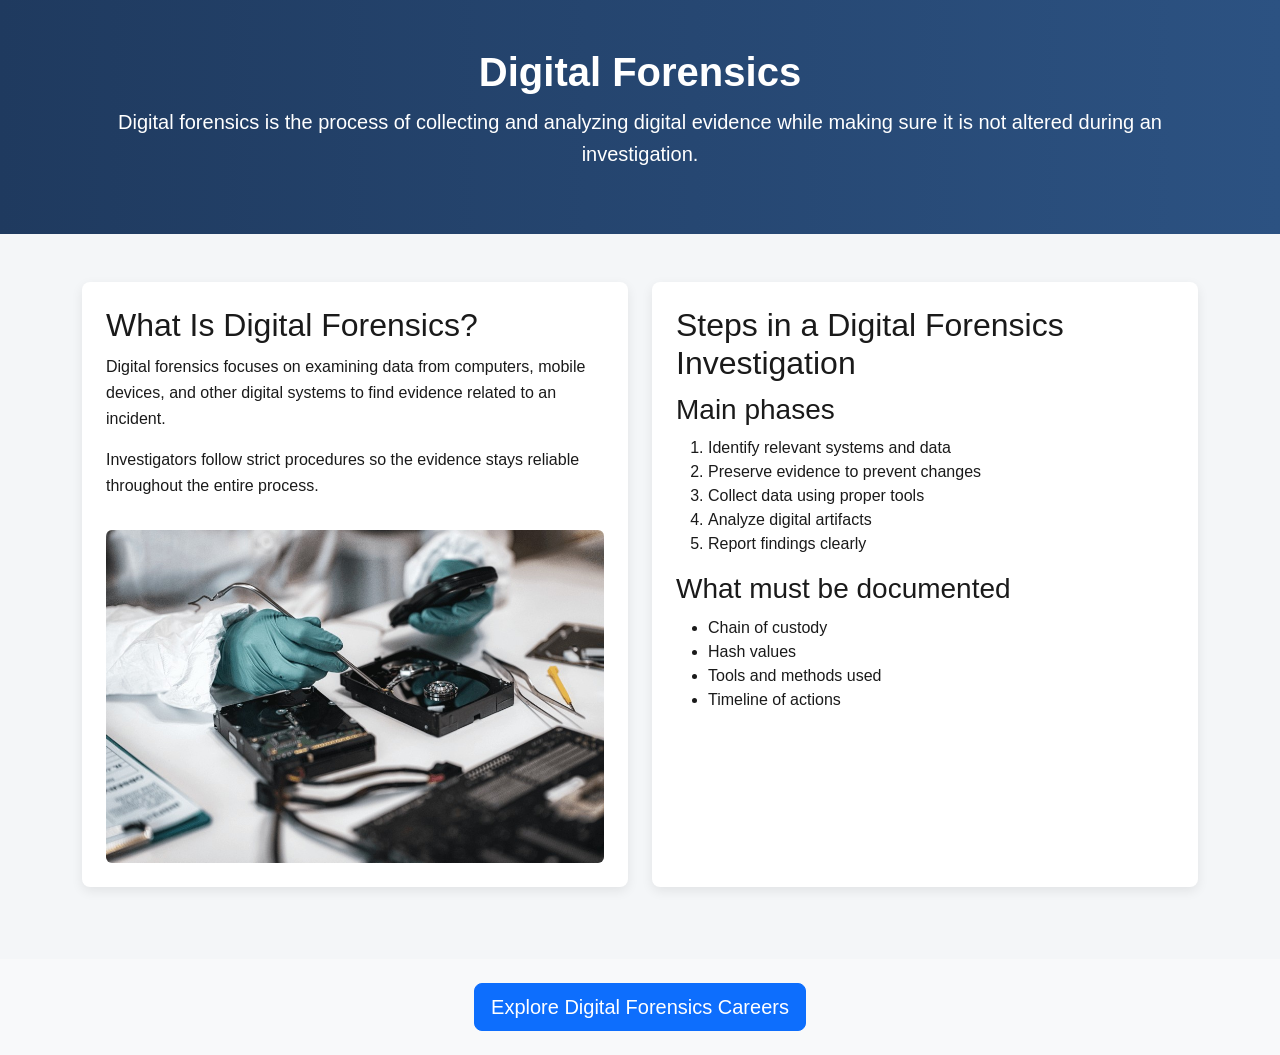
<file: index.html>
<!DOCTYPE html>
<html lang="en">
<head>
  <meta charset="UTF-8">
  <meta name="viewport" content="width=device-width, initial-scale=1.0">
  <title>Digital Forensics Overview</title>

  <link href="https://cdn.jsdelivr.net/npm/bootstrap@5.3.8/dist/css/bootstrap.min.css" rel="stylesheet" integrity="sha384-sRIl4kxILFvY47J16cr9ZwB07vP4J8+LH7qKQnuqkuIAvNWLzeN8tE5YBujZqJLB" crossorigin="anonymous">
  <link rel="stylesheet" href="css/style.css">
</head>

<body>

  <a href="#main-content" class="skip-link">Skip to main content</a>

  <header id="main-header" class="text-center py-5">
    <div class="container">
      <h1 class="fw-bold">Digital Forensics</h1>
      <p class="lead">
        Digital forensics is the process of collecting and analyzing digital
        evidence while making sure it is not altered during an investigation.
      </p>
    </div>
  </header>

  <main id="main-content" class="container mt-5">

    <div class="row">

      <section class="col-md-6 mb-4">
        <div class="content-section h-100 p-4">
          <h2>What Is Digital Forensics?</h2>
          <p>
            Digital forensics focuses on examining data from computers, mobile
            devices, and other digital systems to find evidence related to an
            incident.
          </p>
          <p>
            Investigators follow strict procedures so the evidence stays reliable
            throughout the entire process.
          </p>

          <img
            src="images/forensics.jpg"
            alt="Investigator examining a hard drive for digital evidence"
            class="img-fluid mt-3 rounded"
          />
        </div>
      </section>

      <section class="col-md-6 mb-4">
        <div class="content-section h-100 p-4">
          <h2>Steps in a Digital Forensics Investigation</h2>

          <h3>Main phases</h3>
          <ol>
            <li>Identify relevant systems and data</li>
            <li>Preserve evidence to prevent changes</li>
            <li>Collect data using proper tools</li>
            <li>Analyze digital artifacts</li>
            <li>Report findings clearly</li>
          </ol>

          <h3>What must be documented</h3>
          <ul>
            <li>Chain of custody</li>
            <li>Hash values</li>
            <li>Tools and methods used</li>
            <li>Timeline of actions</li>
          </ul>
        </div>
      </section>

    </div>

  </main>

  <footer class="text-center mt-5 py-4 bg-light">
    <a href="page2.html" class="btn btn-primary btn-lg">
      Explore Digital Forensics Careers
    </a>
  </footer>

</body>
</html>
</file>
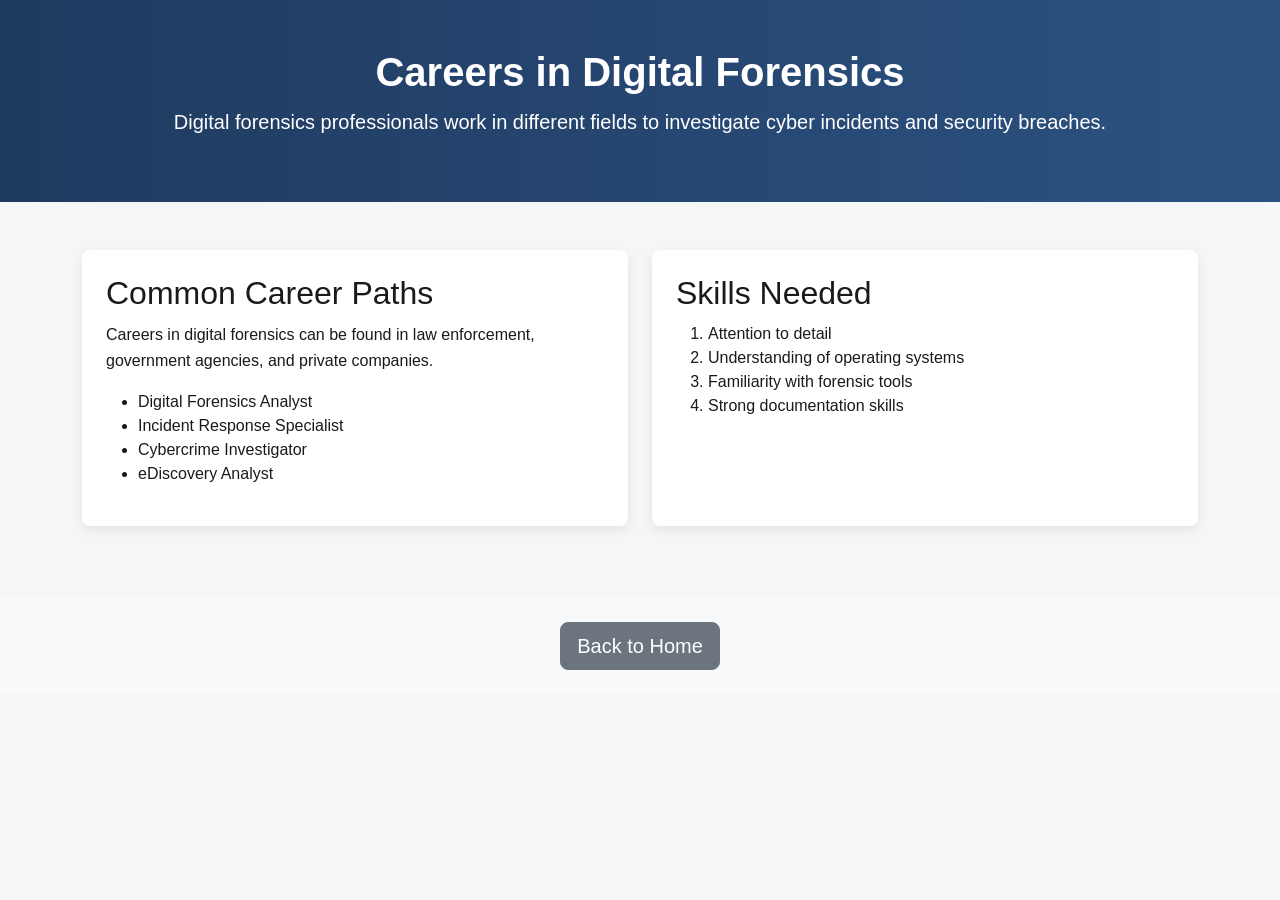
<file: page2.html>
<!DOCTYPE html>
<html lang="en">
<head>
  <meta charset="UTF-8">
  <meta name="viewport" content="width=device-width, initial-scale=1.0">
  <title>Digital Forensics Careers</title>

  <link href="https://cdn.jsdelivr.net/npm/bootstrap@5.3.8/dist/css/bootstrap.min.css" rel="stylesheet" integrity="sha384-sRIl4kxILFvY47J16cr9ZwB07vP4J8+LH7qKQnuqkuIAvNWLzeN8tE5YBujZqJLB" crossorigin="anonymous">
  <link rel="stylesheet" href="css/style.css">
</head>

<body>

  <a href="#main-content" class="skip-link">Skip to main content</a>

  <header id="main-header" class="text-center py-5">
    <div class="container">
      <h1 class="fw-bold">Careers in Digital Forensics</h1>
      <p class="lead">
        Digital forensics professionals work in different fields to investigate
        cyber incidents and security breaches.
      </p>
    </div>
  </header>

  <main id="main-content" class="container mt-5">

    <div class="row">

      <section class="col-md-6 mb-4">
        <div class="content-section h-100 p-4">
          <h2>Common Career Paths</h2>
          <p>
            Careers in digital forensics can be found in law enforcement,
            government agencies, and private companies.
          </p>

          <ul>
            <li>Digital Forensics Analyst</li>
            <li>Incident Response Specialist</li>
            <li>Cybercrime Investigator</li>
            <li>eDiscovery Analyst</li>
          </ul>
        </div>
      </section>

      <section class="col-md-6 mb-4">
        <div class="content-section h-100 p-4">
          <h2>Skills Needed</h2>
          <ol>
            <li>Attention to detail</li>
            <li>Understanding of operating systems</li>
            <li>Familiarity with forensic tools</li>
            <li>Strong documentation skills</li>
          </ol>
        </div>
      </section>

    </div>

  </main>

  <footer class="text-center mt-5 py-4 bg-light">
    <a href="index.html" class="btn btn-secondary btn-lg">
      Back to Home
    </a>
  </footer>

</body>
</html>
</file>
<file: css/style.css>
/* Basic page styling */
body {
  font-family: Arial, Helvetica, sans-serif;
  background-color: #f4f6f8;
  color: #1a1a1a;
  margin: 0;
  padding: 0;
}

/* Skip link styling */
.skip-link {
  position: absolute;
  top: -40px;
  left: 10px;
  background: #000;
  color: #fff;
  padding: 8px 12px;
  text-decoration: none;
  z-index: 1000;
}

.skip-link:focus {
  top: 10px;
}

/* Header styling */
header {
  background: linear-gradient(90deg, #1f3a5f, #2c5282);
  color: #ffffff;
}

/* Section card styling */
.content-section {
  background-color: #ffffff;
  border-radius: 8px;
  box-shadow: 0 4px 12px rgba(0, 0, 0, 0.08);
}

/* Headings */
h1,
h2,
h3 {
  margin-bottom: 10px;
}

/* Paragraph text */
p {
  line-height: 1.6;
}

/* Footer styling */
footer {
  background-color: #f8f9fa;
}

/* Focus outline for keyboard users */
a:focus {
  outline: 3px solid #ff9900;
  outline-offset: 2px;
}
</file>
